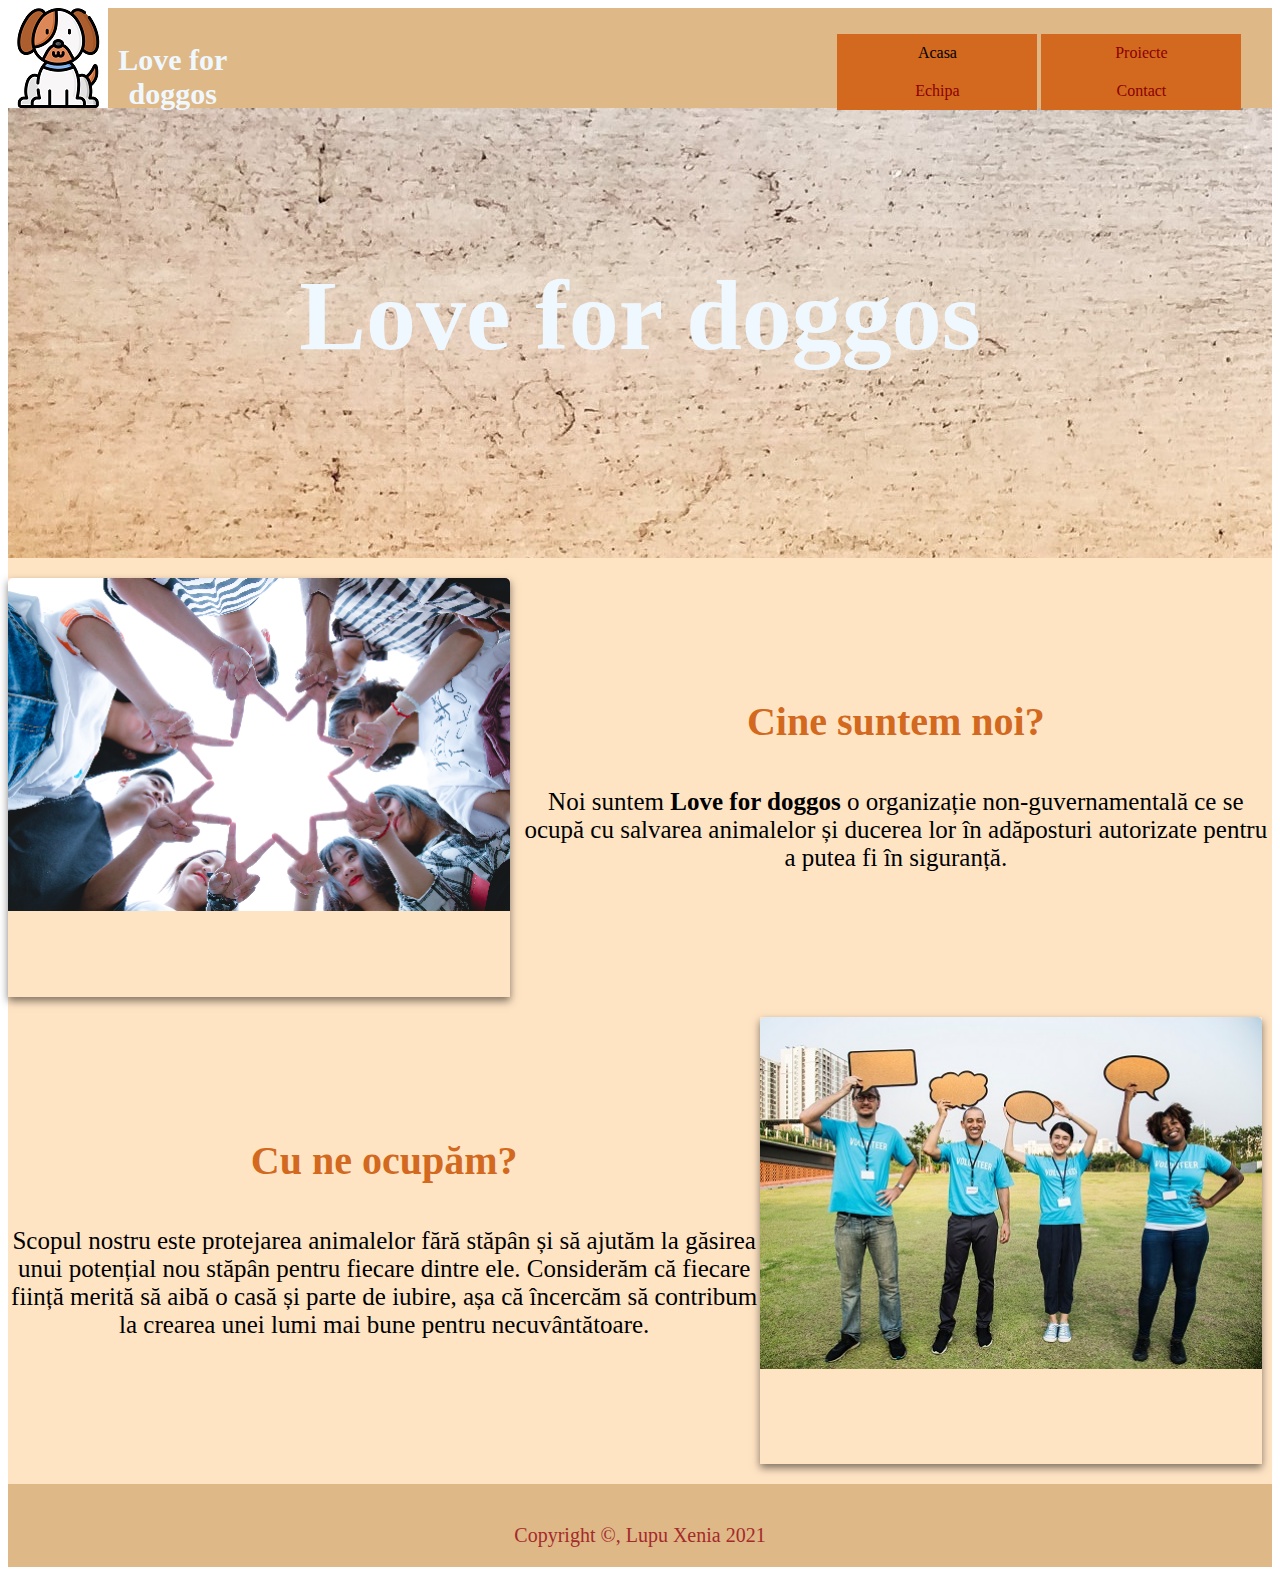
<file: index.html>
<!DOCTYPE html>
<html>

<head>
	<link rel = "stylesheet" type="text/css" href="style.css">
	<meta charset="UTF-8">
	<meta name="author" content="Xenia">
	<meta name="description" content="ONG ce se ocupa cu salvarea animalelor. Donatile se pot face pe site.">
	<meta name="keywords" content="ONG", "Love for Doggos", "salvare animale", "donatie">
	<title>Love for Doggos</title>
	
</head>

<body>
	<div class="tot">
		<nav class="navbar">
			<img src="imagini/pet.png">
			<h1 class="titluinmeniu">Love for doggos</h1>
			<ul class="meniu">
				<li class="buton">Acasa</li>
				<li class="buton"><a href="proiecte.html" class="link">Proiecte</a></li>
				<li class="buton"><a href="echipa.html" class="link">Echipa</a></li>
				<li class="buton"><a href="contact.html" class="link">Contact</a></li>
			</ul>
		</nav>
		
		<header class="titlu">
			<h1>Love for doggos</h1>
		</header>
		
		<div class="descriere">
			<div class="carddescriere">
			<img src="imagini/friendship.jpg" class="poza">
			</div>
			
			<div class="informatii">
				<h2 class="intertitlu"> Cine suntem noi? </h2>
				<p> Noi suntem <b>Love for doggos</b> o organizație non-guvernamentală ce se ocupă cu salvarea animalelor și ducerea lor în adăposturi autorizate pentru a putea fi în siguranță. </p>
			</div>
		</div>
		
		<div class="descriere">
			<div class="informatii">
					<h2 class="intertitlu"> Cu ne ocupăm? </h2>
				<p> Scopul nostru este protejarea animalelor fără stăpân și să ajutăm la găsirea unui potențial nou stăpân pentru fiecare dintre ele. Considerăm că fiecare ființă merită să aibă o casă și parte de iubire, așa că încercăm să contribum la crearea unei lumi mai bune pentru necuvântătoare. </p>
			</div>
			
			<div class="carddescriere">
			<img src="imagini/volunteer1.jpg" class="poza">
			</div>
			
		</div>
					
			
		
		<footer class="footer">
			<p class="jos">Copyright &copy, Lupu Xenia 2021</p>
		</footer>
		
	</div>	
</body>

</html>
</file>
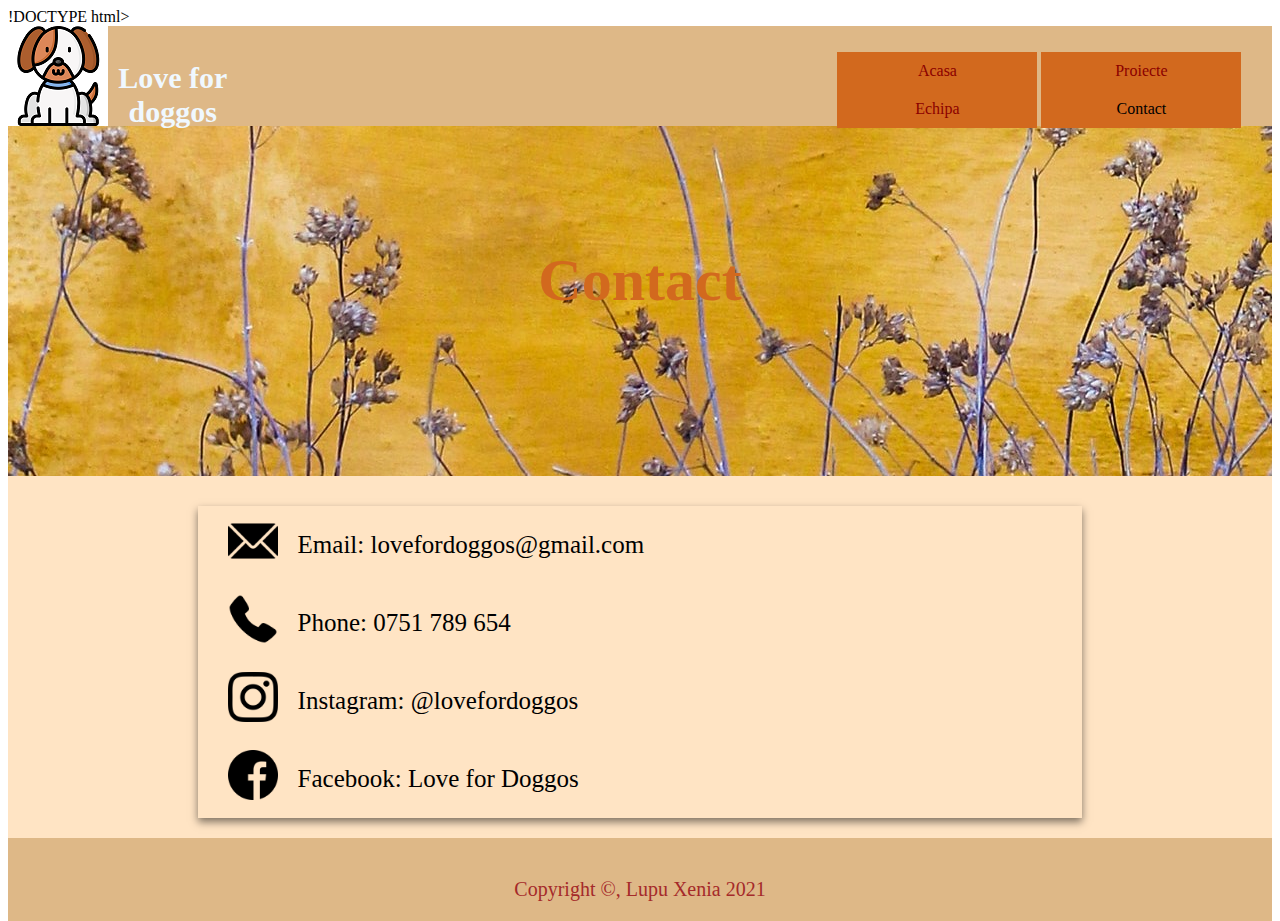
<file: contact.html>
!DOCTYPE html>
<html>

<head>
	<link rel = "stylesheet" type="text/css" href="style.css">
	<meta charset="UTF-8">
	<meta name="author" content="Xenia">
	<meta name="description" content="ONG ce se ocupa cu salvarea animalelor. Donatile se pot face pe site.">
	<meta name="keywords" content="ONG", "Love for Doggos", "salvare animale", "donatie">
	<title>Love for Doggos</title>
	
</head>

<body>
	<div class="tot">
		<nav class="navbar">
			<img src="imagini/pet.png">
			<h1 class="titluinmeniu">Love for doggos</h1>
			<ul class="meniu">
				<li class="buton"><a href="index.html" class="link">Acasa</a></li>
				<li class="buton"><a href="proiecte.html" class="link">Proiecte</a></li>
				<li class="buton"><a href="echipa.html" class="link">Echipa</a></li>
				<li class="buton">Contact</li>
			</ul>
		</nav>
		
		<header class="contact">
			<h2>Contact</h2>
		</header>
		
		<div class="modcontact">
		
			<div class="infocontact">
					<img src="imagini/email.png" class="icon">
						<p>Email: lovefordoggos@gmail.com</p>
			</div>
			
			
			<div class="infocontact">
				<img src="imagini/phone-call.png" class="icon">
						<p>Phone: 0751 789 654</p>
			</div>	
			
			<div class="infocontact">
				<img src="imagini/instagram.png" class="icon">
						<p>Instagram: @lovefordoggos</p>
			</div>	
				

			<div class="infocontact">
				<img src="imagini/facebook.png" class="icon">
						<p>Facebook: Love for Doggos</p>
			</div>	

			</div>
			
		<footer class="footer">
			<p class="jos">Copyright &copy, Lupu Xenia 2021</p>
		</footer>
		
	</div>	
</body>

</html>
</file>
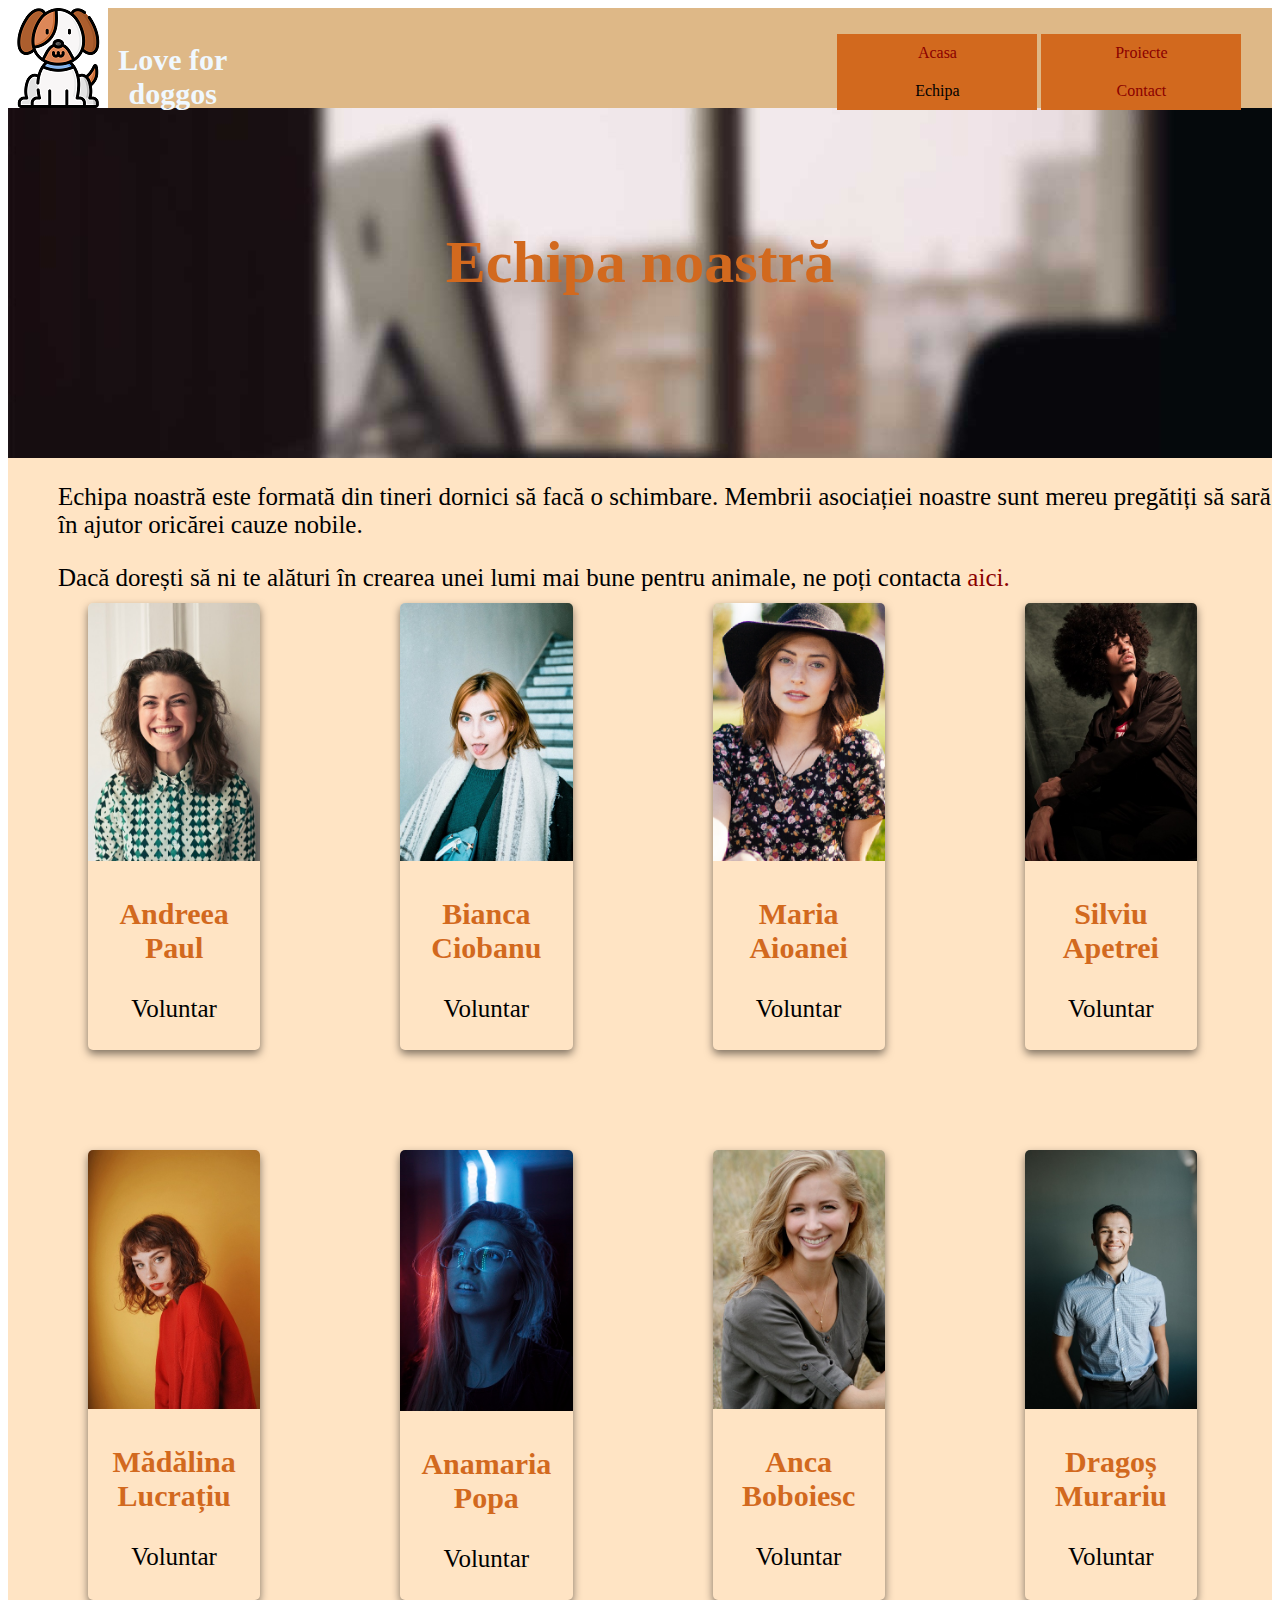
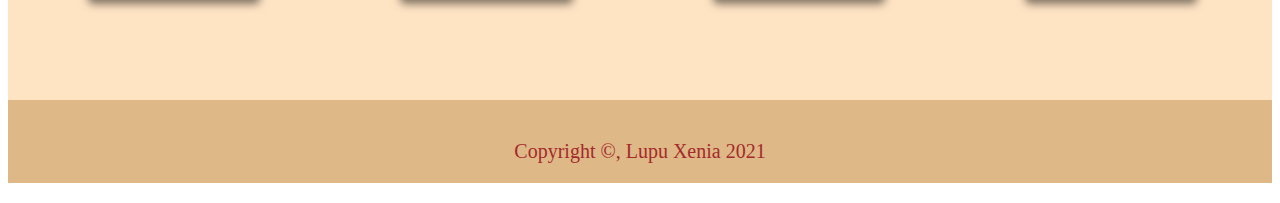
<file: echipa.html>
<!DOCTYPE html>
<html>

<head>
	<link rel = "stylesheet" type="text/css" href="style.css">
	<meta charset="UTF-8">
	<meta name="author" content="Xenia">
	<meta name="description" content="ONG ce se ocupa cu salvarea animalelor. Donatile se pot face pe site.">
	<meta name="keywords" content="ONG", "Love for Doggos", "salvare animale", "donatie">
	<title>Echipa noastra</title>
</head>

<body>
	<div class="tot">
		<nav class="navbar">
			<img src="imagini/pet.png">
			<h1 class="titluinmeniu">Love for doggos</h1>
			<ul class="meniu">
				<li class="buton"><a href="index.html">Acasa</a></li>
				<li class="buton"><a href="proiecte.html">Proiecte</a></li>
				<li class="buton">Echipa</li>
				<li class="buton"><a href="contact.html">Contact</a></li>
			</ul>
		</nav>
		
		<header class="echipa">
			<h2>Echipa noastră</h2>
		</header>
		
		<div class="infoechipa">
			<p>Echipa noastră este formată din tineri dornici să facă o schimbare. Membrii asociației noastre sunt mereu pregătiți să sară în ajutor oricărei cauze nobile.</p>
			<p>Dacă dorești să ni te alături în crearea unei lumi mai bune pentru animale, ne poți contacta <a href="contact.html">aici. </a></p>
		</div>
		
		<div class="perete">
			<div class="card">
				<img src="imagini/woman21.jpg" class="poza">
				<div class="container">
					<h3><b>Andreea Paul</b></h3>
					<p>Voluntar</p>
				</div>	
			</div>
				
			<div class="card">
				<img src="imagini/woman31.jpg" class="poza">
				<div class="container">
					<h3><b>Bianca Ciobanu</b></h3>
					<p>Voluntar</p>
				</div>	
			</div>
			
			<div class="card">
				<img src="imagini/woman05.jpg" class="poza">
				<div class="container">
					<h3><b>Maria Aioanei</b></h3>
					<p>Voluntar</p>
				</div>	
			</div>
				
			<div class="card">
				<img src="imagini/man31.jpg" class="poza">
				<div class="container">
					<h3><b>Silviu Apetrei</b></h3>
					<p>Voluntar</p>
				</div>	
			</div>
		</div>
		
		
		<div class="perete">
			<div class="card">
				<img src="imagini/woman29.jpg" class="poza">
				<div class="container">
					<h3><b>Mădălina Lucrațiu</b></h3>
					<p>Voluntar</p>
				</div>	
			</div>
		
			<div class="card">
				<img src="imagini/woman35.jpg" class="poza">
				<div class="container">
					<h3><b>Anamaria Popa</b></h3>
					<p>Voluntar</p>
				</div>	
			</div>
		
			<div class="card">
				<img src="imagini/woman18.jpg" class="poza">
				<div class="container">
					<h3><b>Anca Boboiesc</b></h3>
					<p>Voluntar</p>
				</div>	
			</div>
		
		<div class="card">
				<img src="imagini/man35.jpg" class="poza">
				<div class="container">
					<h3><b>Dragoș Murariu</b></h3>
					<p>Voluntar</p>
				</div>	
			</div>	
		</div>
		
		<footer class="footer">
			<p class="jos">Copyright &copy, Lupu Xenia 2021</p>
		</footer>
	
	</div>
</body>

</html>
</file>
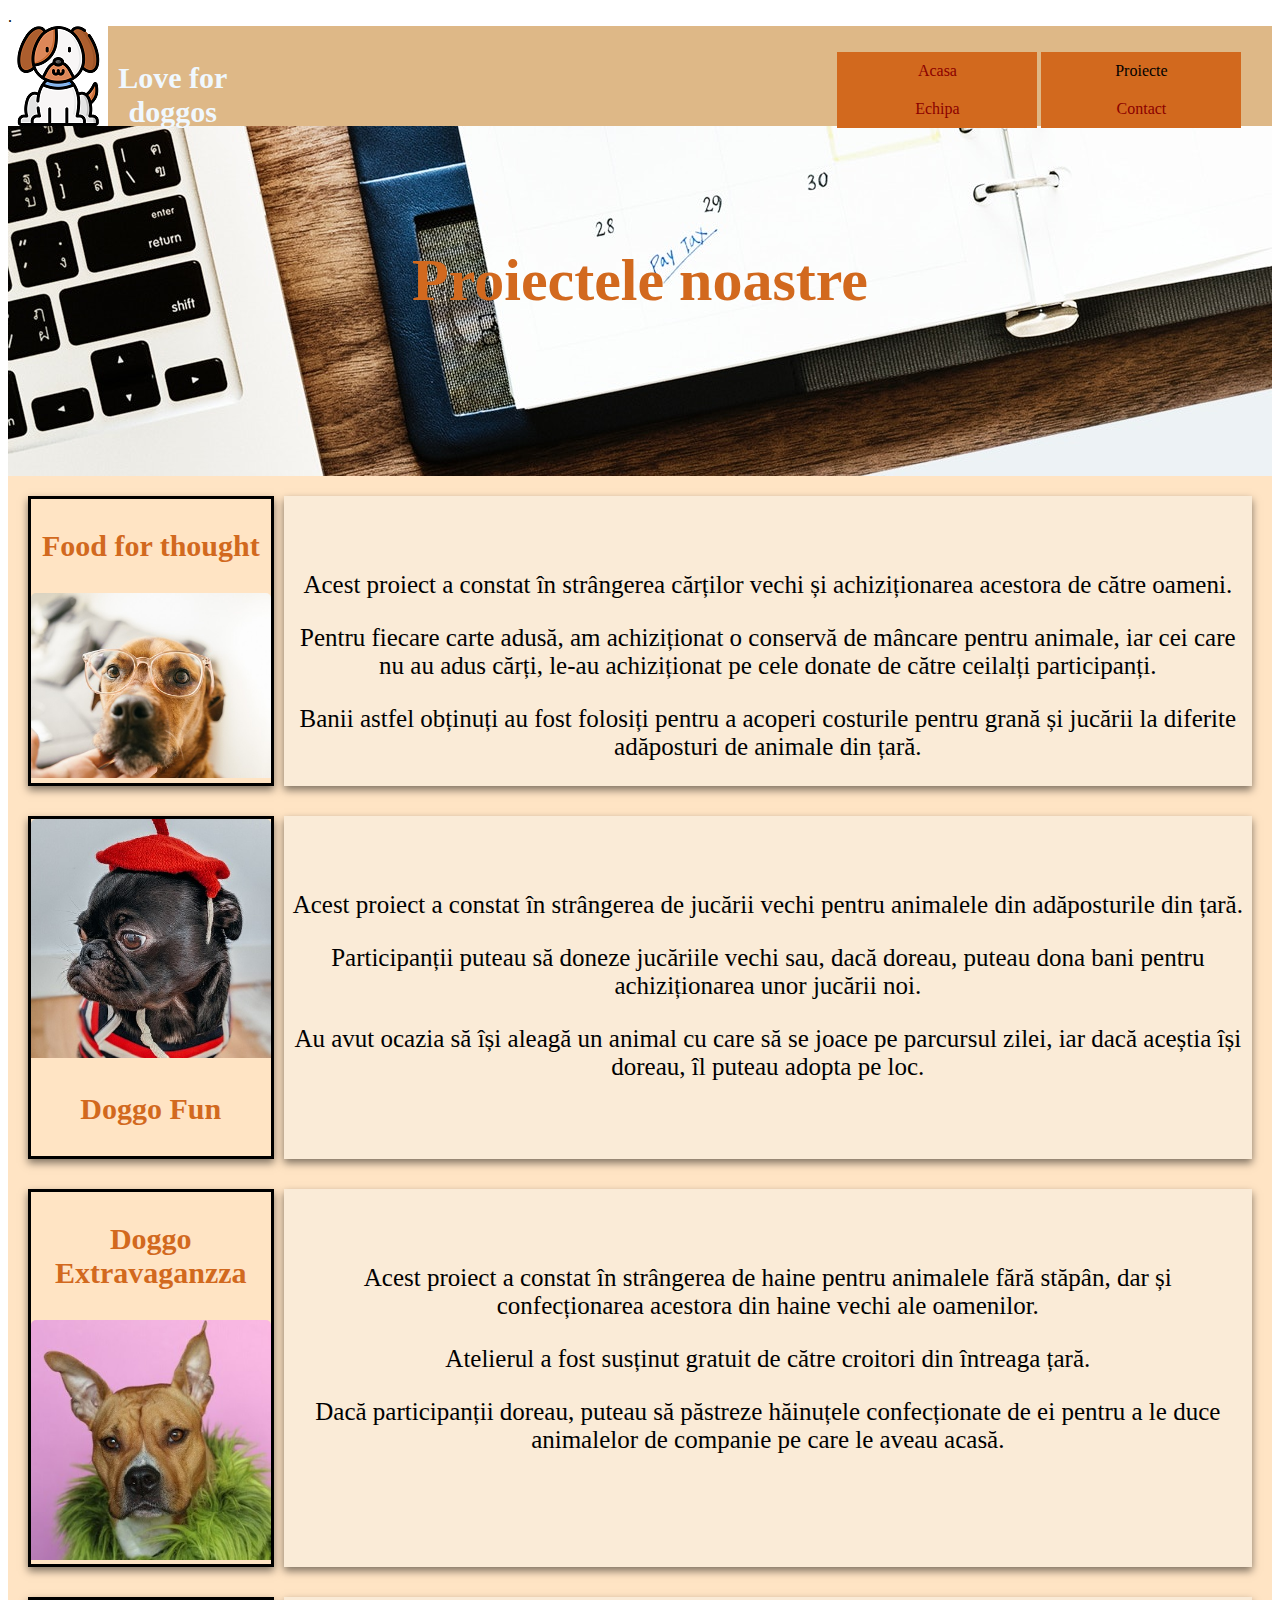
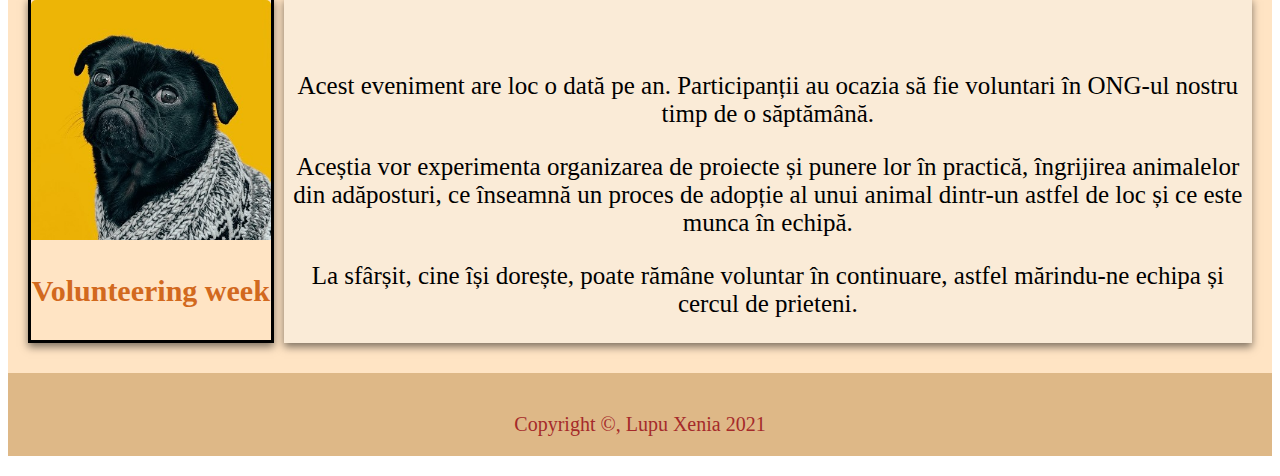
<file: proiecte.html>
<!DOCTYPE html>
<html>

<head>
	<link rel = "stylesheet" type="text/css" href="style.css">
	<meta charset = "UTF-8">
	<meta name = "author" content = "Xenia">
	<meta name = "description" content = "">.
	<meta name = "keywords" content = "ONG", "adapost animale", "salvarea animalelor">
	<title>Proiectele noastre</title>
</head>

<body>
	<div class="tot">
		<nav class="navbar">
			<img src="imagini/pet.png">
			<h1 class="titluinmeniu">Love for doggos</h1>
			<ul class="meniu">
				<li class="buton"><a href="index.html" >Acasa</a></li>
				<li class="buton">Proiecte</li>
				<li class="buton"><a href="echipa.html">Echipa</a></li>
				<li class="buton"><a href="contact.html">Contact</a></li>
			</ul>
		</nav>
		
		<header class="proiect">
			<h2>Proiectele noastre</h2>
		</header>
		
		<div class="pereteinfo">
			<div class="cardinfo1">
					<h3>Food for thought </h3>
				<img src="imagini/doggo.jpg" class="poza">
			
			</div>	
			<div class="cardinfo2">
				<p>Acest proiect a constat în strângerea cărților vechi și achiziționarea acestora de către oameni.</p>
				<p>Pentru fiecare carte adusă, am achiziționat o conservă de mâncare pentru animale, iar cei care nu au adus cărți, le-au achiziționat pe cele donate de către ceilalți participanți.</p>
				<p>Banii astfel obținuți au fost folosiți pentru a acoperi costurile pentru grană și jucării la diferite adăposturi de animale din țară.</p>
			</div>	
		</div>
		
		
		<div class="pereteinfo">
			<div class="cardinfo1">
				<img src="imagini/dogoo (4).jpg" class="poza">
				<h3>Doggo Fun</h3>
			</div>	
			<div class="cardinfo2">
				<p>Acest proiect a constat în strângerea de jucării vechi pentru animalele din adăposturile din țară.</p>
				<p>Participanții puteau să doneze jucăriile vechi sau, dacă doreau, puteau dona bani pentru achiziționarea unor jucării noi.</p>
				<p>Au avut ocazia să își aleagă un animal cu care să se joace pe parcursul zilei, iar dacă aceștia își doreau, îl puteau adopta pe loc.</p>
			</div>	
		</div>
		
		
		<div class="pereteinfo">
			<div class="cardinfo1">
				<h3>Doggo Extravaganzza</h3>
				<img src="imagini/dogoo (2).jpg" class="poza">
			</div>	
			<div class="cardinfo2">
				<p>Acest proiect a constat în strângerea de haine pentru animalele fără stăpân, dar și confecționarea acestora din haine vechi ale oamenilor.</p>
				<p>Atelierul a fost susținut gratuit de către croitori din întreaga țară. </p>
				<p>Dacă participanții doreau, puteau să păstreze hăinuțele confecționate de ei pentru a le duce animalelor de companie pe care le aveau acasă.</p>
			</div>	
		</div>

		
		
		<div class="pereteinfo">
			<div class="cardinfo1">
				<img src="imagini/dogoo (9).jpg" class="poza">
				<h3>Volunteering week</h3>
			</div>	
			<div class="cardinfo2">
				<p>Acest eveniment are loc o dată pe an. Participanții au ocazia să fie voluntari în ONG-ul nostru timp de o săptămână.</p>
				<p>Aceștia vor experimenta organizarea de proiecte și punere lor în practică, îngrijirea animalelor din adăposturi, ce înseamnă un proces de adopție al unui animal dintr-un astfel de loc și ce este munca în echipă.</p>
				<p>La sfârșit, cine își dorește, poate rămâne voluntar în continuare, astfel mărindu-ne echipa și cercul de prieteni.</p>
			</div>	
		</div>
		
		<footer class="footer">
			<p class="jos">Copyright &copy, Lupu Xenia 2021</p>
		</footer>
	
	</div>
</body>

</html>
</file>
<file: style.css>
h1{
	margin-top: 0px;
	padding-top: 150px;
	text-align: center;
	color: AliceBlue;
	font-weight: bold;
	font-size: 100px;
	font-family: Lucida Handwriting;
}

h2 {
	margin-top: 0px;
	text-align: center;
	font-weight: bold;
	font-size: 60px;
	font-family: Garamond, serif;
	color: Chocolate;
	padding-top: 120px;
}

h3 {
	text-align: center;
	font-weight: bold;
	font-size: 30px;
	font-family: Garamond, serif;
	color: Chocolate;
}

p {
	font-family: Garamond, serif;
	font-size: 25px;
	color: black;
}

.intertitlu {
	font-weight: bold;
	font-size: 40px;
	font-family: Garamond, serif;
	color: Chocolate;
	text-align: center;
	padding-bottom: 10px;
}

.navbar {
	display: flex;
	background-color: BurlyWood;
	height: 100px;
}

.navbar ul {
	margin-left: 10px;
	vertical-align: 250%;
	padding-left: 600px;
	padding-top: 10px;
}

.meniu {
	display:inline-block;
}
.meniu li
{
	display: inline-block;
}
.buton {
	background-color:Chocolate;
	padding:10px 25px;
	width: 150px;
	text-align: center;
}
a {
	text-decoration:none;
	color:DarkRed;
}
.buton:hover {
	background-color:DarkSalmon;
}
.titluinmeniu {
	padding-top: 35px;
	padding-left: 10px;
	font-family: Lucida Handwriting;
	text-color: white;
	font-weight: bold;
	font-size: 30px;
}



.titlu {
	background-image: url("imagini/bg10.jpg");
	height: 450px;
}

.descriere {
	padding-top: 20px;
	height: 40%;
	display: flex;
}

.informatii {
	width: 60%;
	text-align: center;
	margin: auto;
	padding-bottom: 100px;
}

.carddescriere {
	width: 40%;
	box-shadow: 0px 4px 8px 0px rgba(0, 0, 0, 0.5);
	margin-right: 10px;
}


.proiect {
	height: 350px;
	background-image: url("imagini/organisation.jpg");
	
}

.pereteinfo {
	display: flex;
	margin: 20px 20px 30px 20px;
}

.cardinfo1 {
	width: 20%;
	border: solid black;
	box-shadow: 0px 4px 8px 0px rgba(0, 0, 0, 0.5);
	margin-right: 10px;
}

.cardinfo2 {
	width: 80%;
	box-shadow: 0px 4px 8px 0px rgba(0, 0, 0, 0.5);
	text-align: center;
	padding-top: 50px;
	background-color: AntiqueWhite;
	padding-left: 5px;
	padding-right: 5px;
}


.echipa {
	height: 350px;
	background-image: url("imagini/bg2.jpg");
}

.infoechipa {
	height: 100px;
	padding-left: 50px;
}

.perete {
	display: flex;
	margin: 20px 5px 100px 10px;
}

.perete:after{
	content: "";
	display: table;
	clear: both;
}

.card {
	width: 20%;
	float: left;
	box-shadow: 0px 4px 8px 0px rgba(0, 0, 0, 0.5);
	border-radius: 5px;
	margin: 0 70px;
}

.container {
	padding: 2px 16px;
	height: 10%;
	border-radius: 5px 5px 5px 5px;
	text-align: center;
}

.poza {
	border-radius: 5px 5px 0 0;
	width: 100%;
	height: auto;
}


.contact {
	height: 350px;
	background-image: url("imagini/bg4.jpg");
}

.modcontact {
	border: Azure;
	width: 70%;
	margin-top: 30px;
	margin-right: auto;
	margin-left: auto;
	box-shadow: 0px 4px 8px 0px rgba(0, 0, 0, 0.5);
}


.icon {
	height: 50px;
	padding-left: 30px;
	padding-right: 20px;
	padding-top: 10px;
	display: block;
}

.infocontact {
	width: 100%;
	display: flex;
}

.footer {
	margin-top: 20px;
	padding-top: 20px;
	background-color: BurlyWood;
}

.tot {
	width: 100%;
	height:100%;
	background-color: Bisque;
}

.jos {
	font-family: Garamond, serif;
	font-size: 20px;
	color: Brown;
	text-align: center;
	padding-bottom: 20px;
}
</file>
